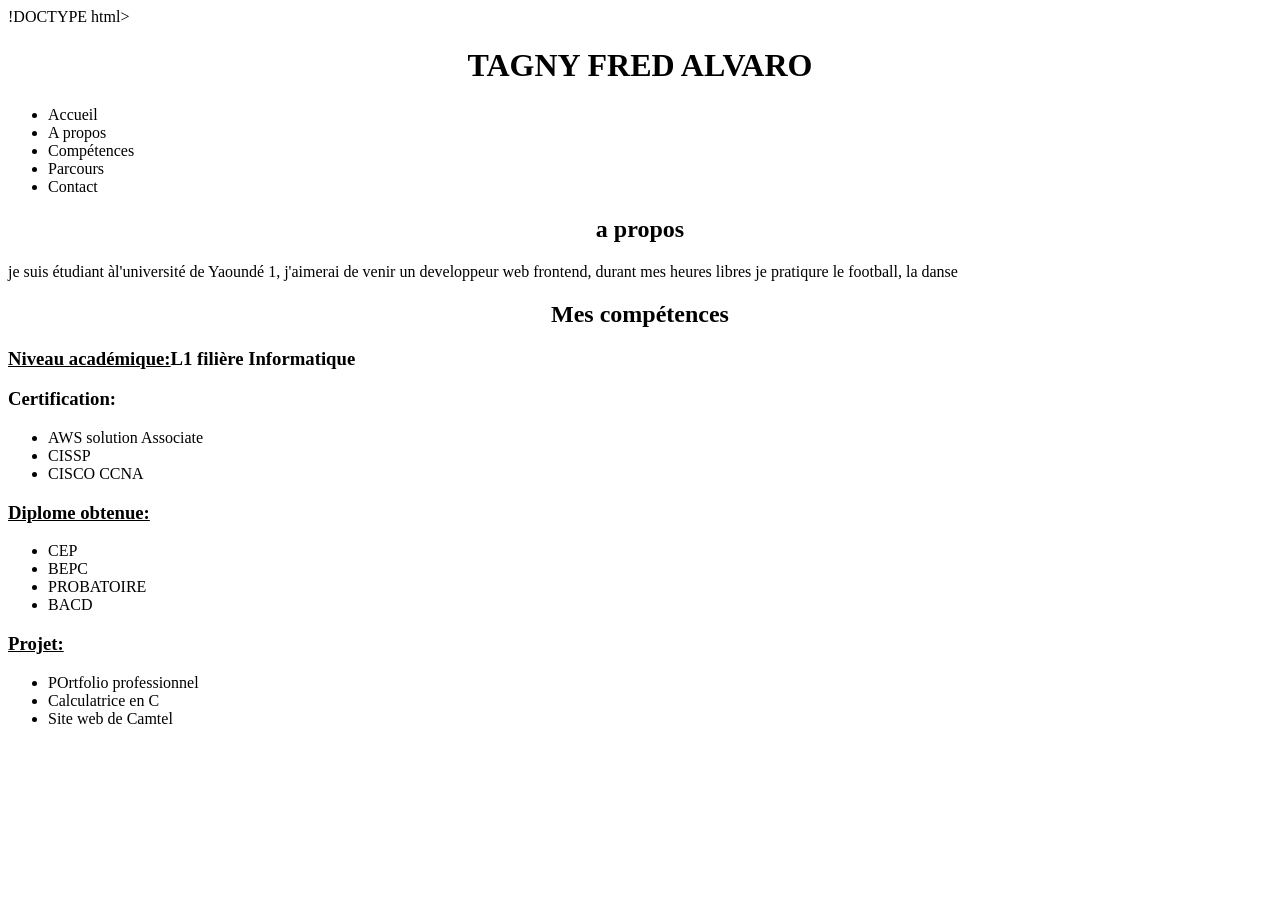
<file: index.html>
!DOCTYPE html>
<html lang="en">
<head>
    <meta charset="UTF-8">
    <meta name="viewport" content="width=device-width, initial-scale=1.0">
    <title>portfolio HTML</title>
</head>
<body>

    <header>
        <center><h1>TAGNY FRED ALVARO</h1></center>
    </header>
    <!--la partie navigation-->
    <nav>
        <ul>
          <li>Accueil</li>
          <li>A propos</li>
          <li>Compétences</li>
          <li>Parcours</li>
          <li>Contact</li>
        </ul>
    </nav>
    <!--Section a propos-->
    <section>
        <center><h2>a propos</h2></center>
        <p>je suis étudiant àl'université de Yaoundé 1, j'aimerai de venir un developpeur web frontend, durant mes heures libres je pratiqure le football, la danse</p>
    </section>
    <!--section compétences-->
    <section>
        <center><h2>Mes compétences</h2></center>
        <h3><u>Niveau académique:</u>L1 filière Informatique</h3>
        <h3>Certification:</h3>
        <ul>
            <li>AWS solution Associate</li>
            <li>CISSP</li>
            <li>CISCO CCNA</li>
        </ul>
        <h3><u>Diplome obtenue:</u></h3>
        <ul>
            <li>CEP</li>
            <li>BEPC</li>
            <li>PROBATOIRE</li>
            <li>BACD</li>
            
        </ul>
        <h3><u>Projet:</u></h3>
        <ul>
            <li>POrtfolio professionnel</li>
            <li>Calculatrice en C</li>
            <li>Site web de Camtel</li>
        </ul>
    </section>
</body>
</html>
</file>
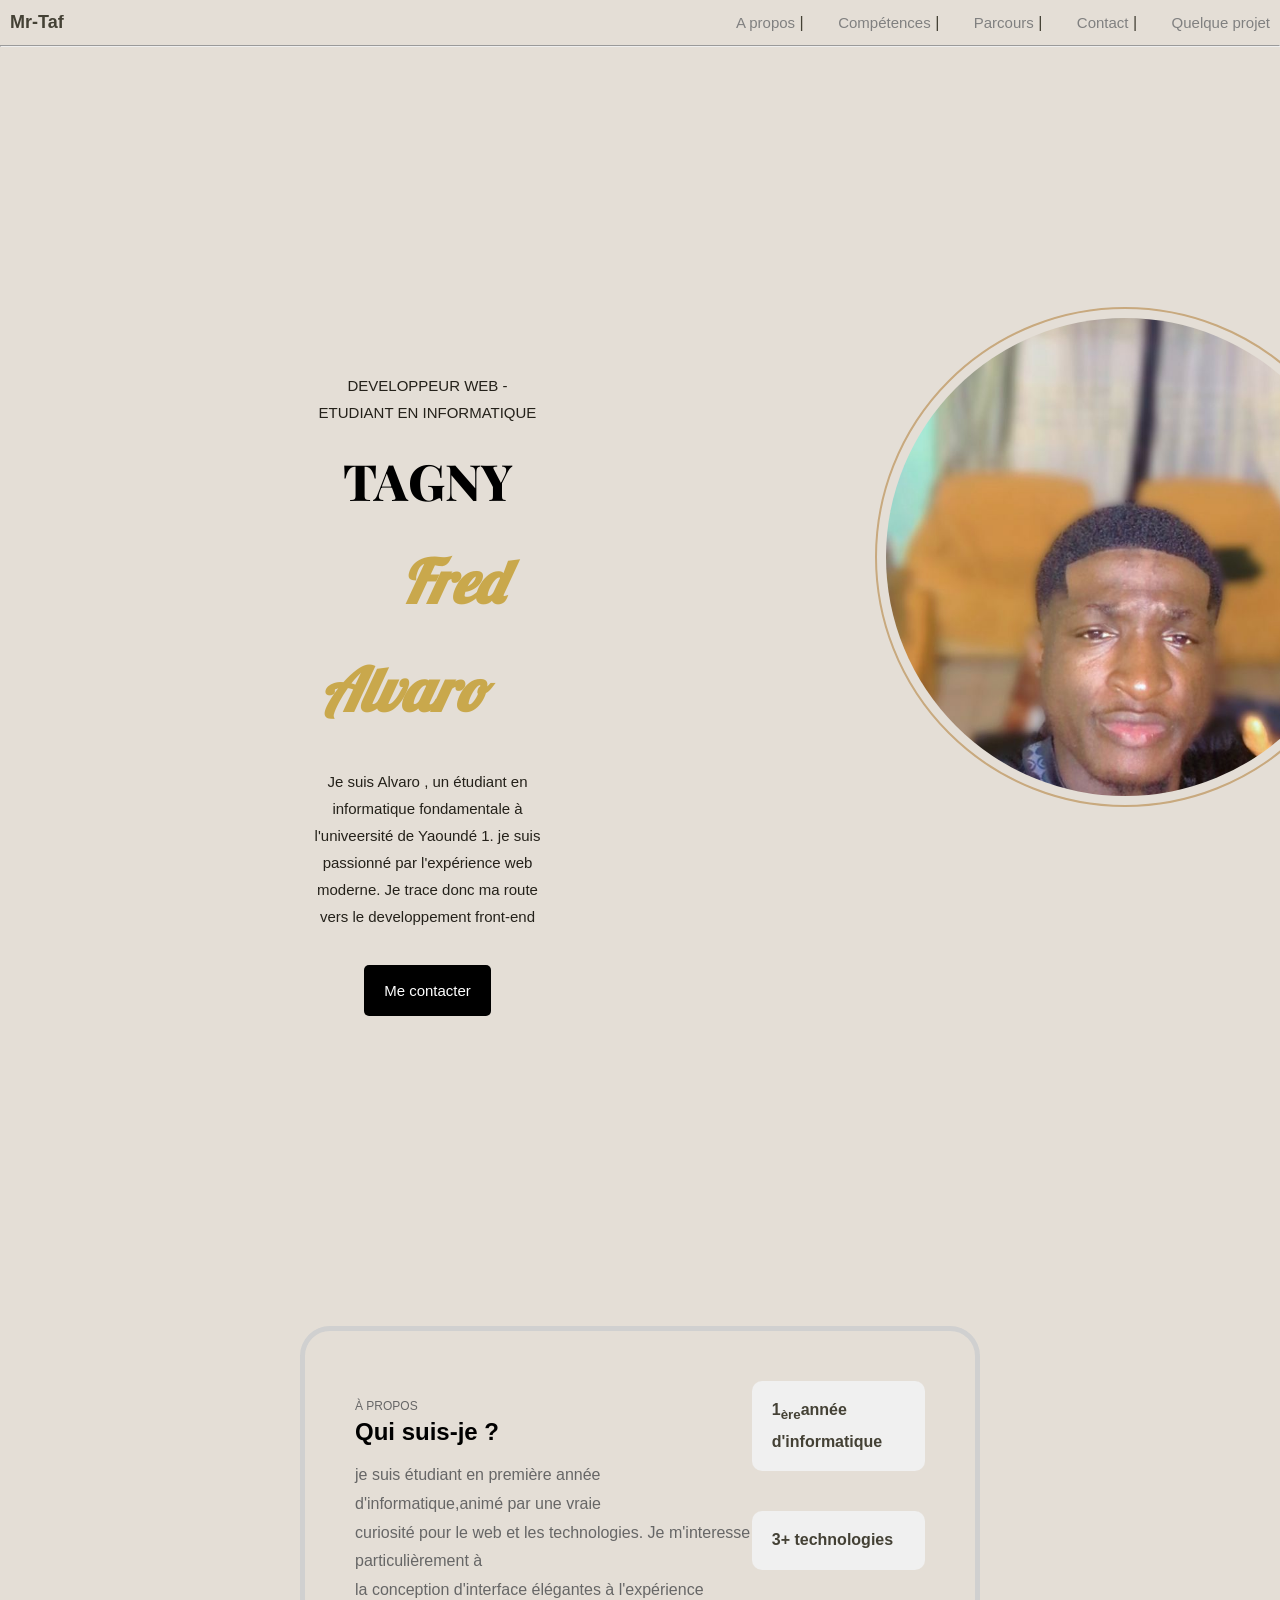
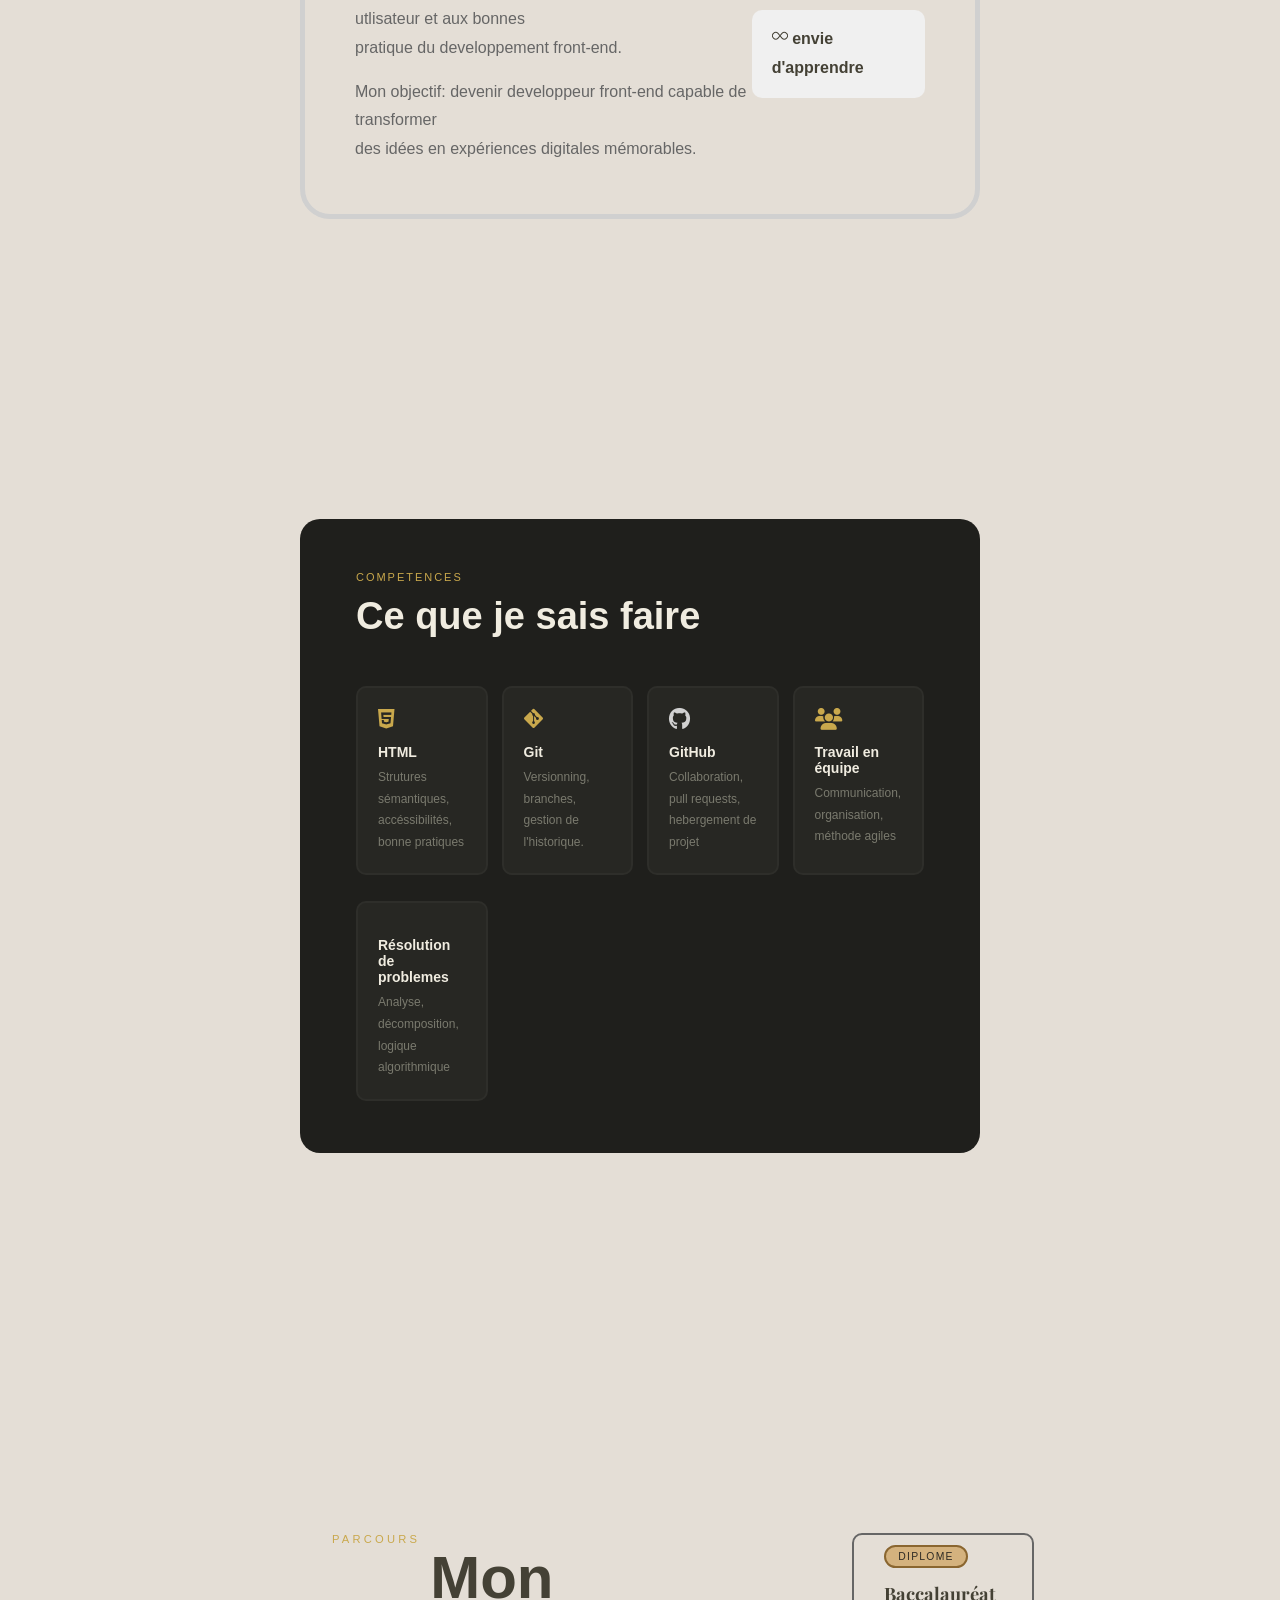
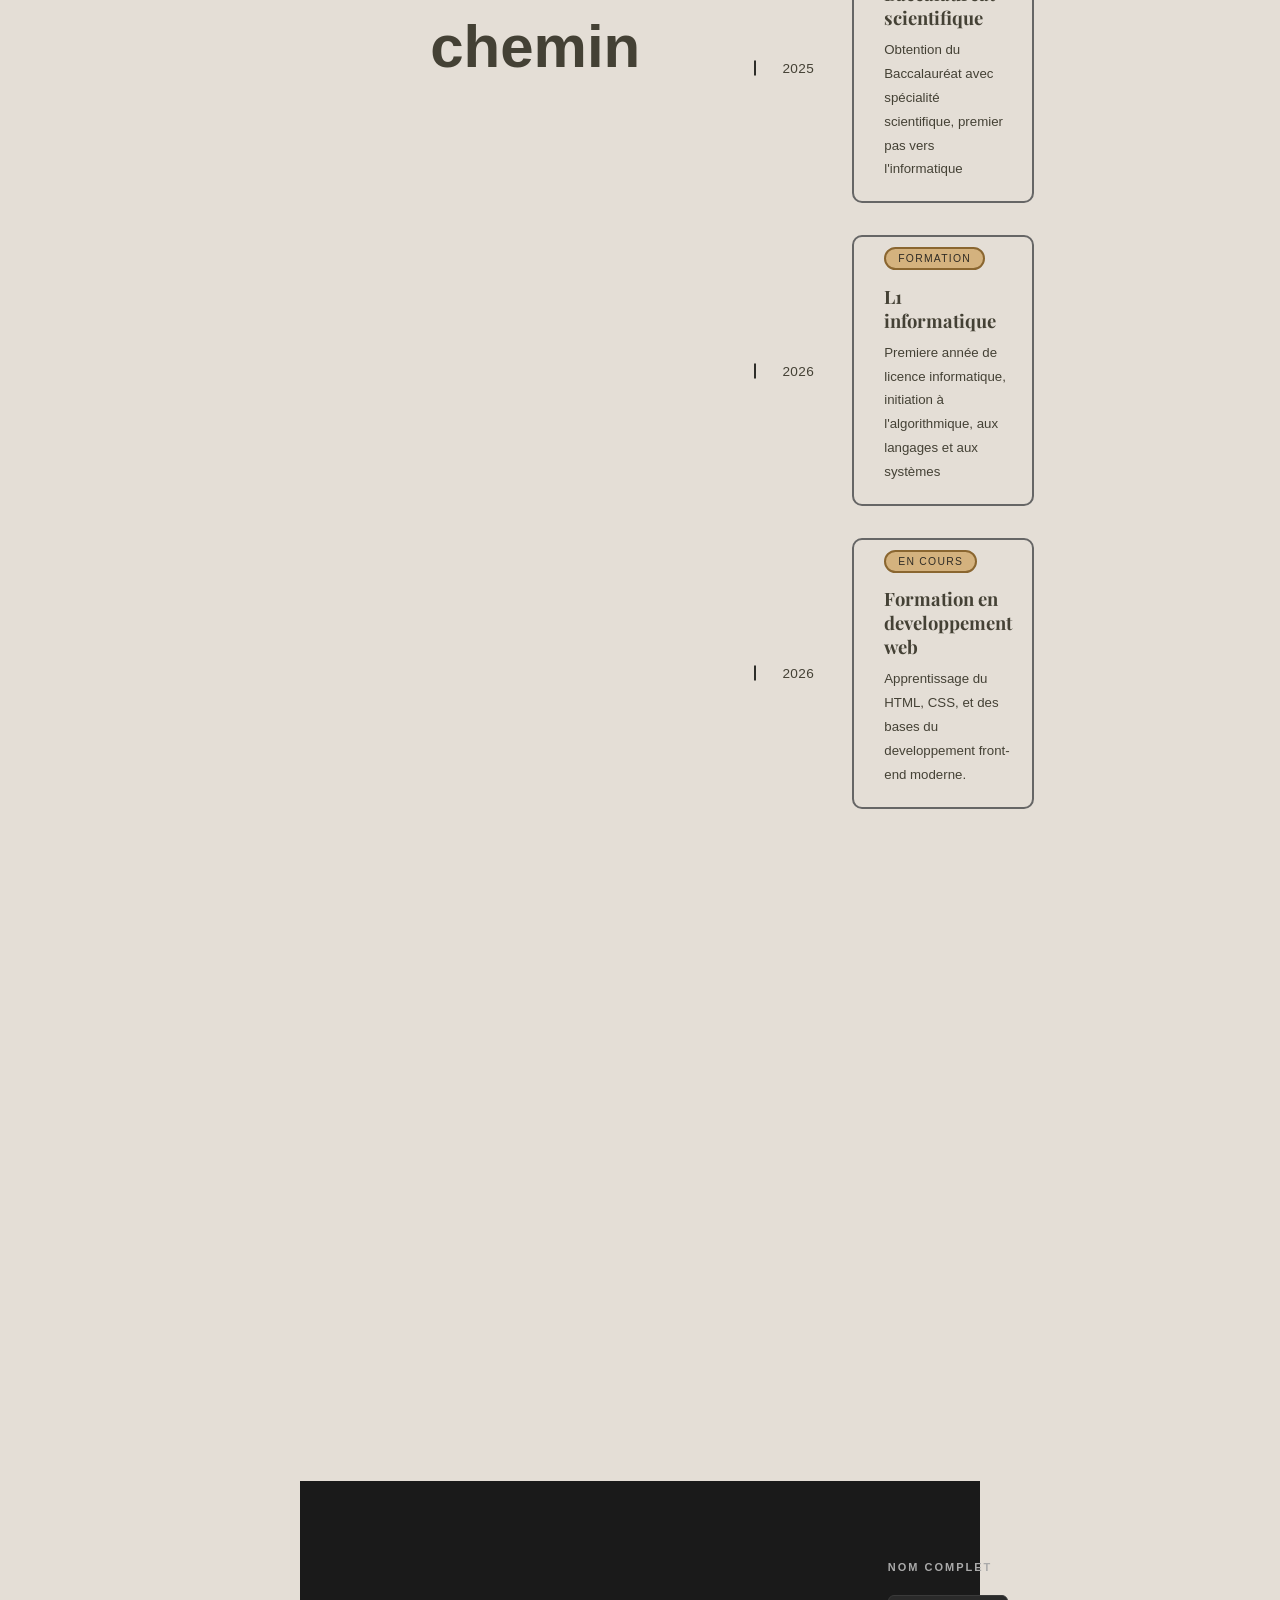
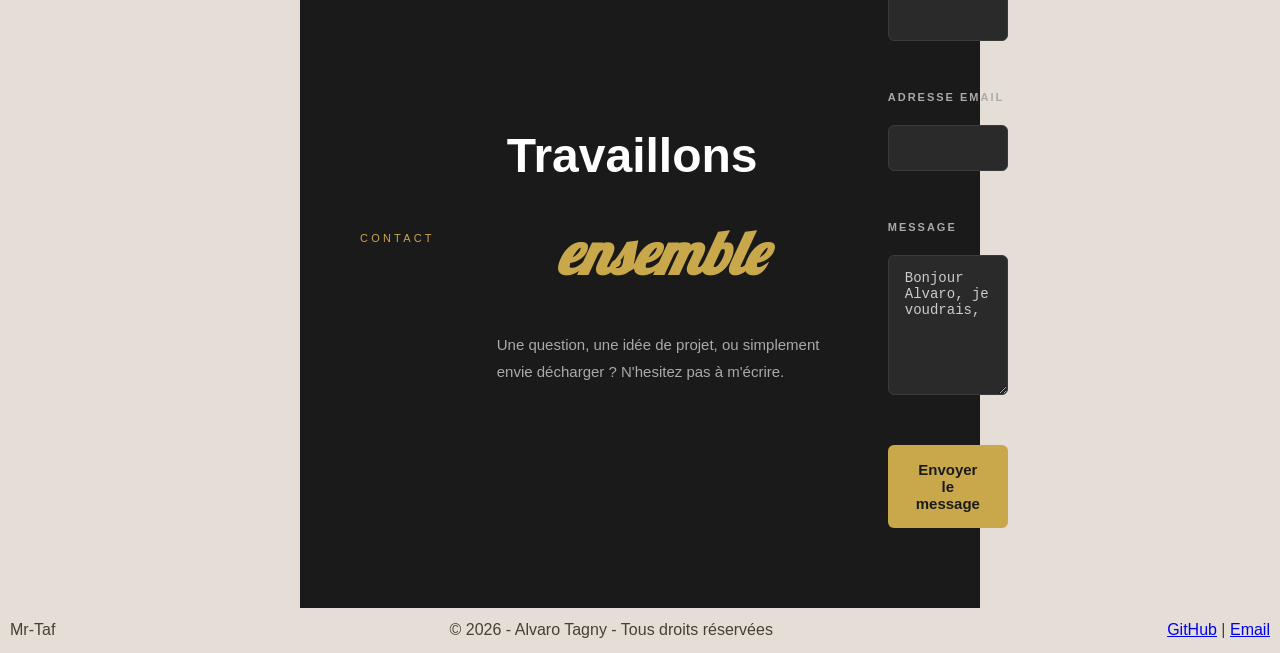
<file: new index.html>
<!DOCTYPE html>
<html lang="fr">
<head>
    <meta charset="UTF-8">
    <meta name="viewport" content="width=device-width, initial-scale=1.0">
    <title>Alvaro Tagny - Portfolio</title>
    <link rel="preconnect" href="https://fonts.googleapis.com">
    <link rel="preconnect" href="https://fonts.gstatic.com" crossorigin>
    <link href="https://fonts.googleapis.com/css2?family=Lobster&display=swap" rel="stylesheet">
    <link href="https://fonts.googleapis.com/css2?family=Playfair+Display:wght@600&family=Great+Vibes&display=swap" rel="stylesheet">
    <link rel="stylesheet" href="https://cdnjs.cloudflare.com/ajax/libs/font-awesome/6.5.0/css/all.min.css">
    <link rel="stylesheet" href="style.css">

</head>
<body>

        
    <nav class="container">
        <span class="logo">Mr-Taf</span>

        <div class="liens">
            <a href="#apropos" class="nav-link"> A propos</a> |
            <a href="competences" class="nav-link">Compétences</a> |
            <a href="parcours" class="nav-link">Parcours</a> |
            <a href="contact" class="nav-link">Contact</a> |
            <a href="projet_a_venir.html" class="nav-link">Quelque projet</a>
        </div>  
      
    </nav>
    <hr>
   
        

    <!--section header-->

    <header class="nav-bar">

    <div class="texte">
        <p class="coloration">Developpeur Web - Etudiant en informatique</p>
        <h1>
            <span class="nom">TAGNY </span>
            <br>
             <em>Fred Alvaro</em>
        </h1>
        
        <p>Je suis Alvaro , un étudiant en informatique fondamentale à l'univeersité de Yaoundé 1.
        je suis passionné par l'expérience web moderne. Je trace donc ma route vers le developpement front-end</p>

        <p><a href="#contact" class="button">Me contacter</a></p>
    </div>

        <div class="">
          <img src="moi.jpeg" alt="ma photo" width="500" height="500" class="image">
        </div>

    </header>

    <!--section principal-->

    <main>

    <!--section a propos-->

    <section id="A propos" class="about">

        <div class="about-text">

            <p class="coloration">À propos</p>

            <h2 style="color: black;">Qui suis-je ?</h2>

            <p>je suis étudiant en première année d'informatique,animé par une vraie <br>
               curiosité pour le web et les technologies. Je m'interesse particulièrement à <br>
               la conception d'interface élégantes à l'expérience utlisateur et aux bonnes <br>
                pratique du developpement front-end.
            </p>
            <p>
            Mon objectif: devenir developpeur front-end capable de transformer  <br>
            des idées en expériences digitales mémorables.
            </p>
        </div>

        <div class="about-stat">
            
            <article class="stat">
                <p>1<sub>ère</sub>année d'informatique</p>
            </article>

            <article class="stat">
                <p>3+ technologies</p>
            </article>

            <article class="stat">
                <p>
                    <svg xmlns="http://www.w3.org/2000/svg" width="16" height="16" fill="currentcolor" class="bi bi-ininity" viewBox="0 0 16">
                        <path d="M5.68 5.792 7.345 7.75 5.681 9.708a2.75 2.75 0 1 1 0-3.916ZM8 6.978 6.416 5.113l-.014-.015a3.75 3.75 0 1 0 0 5.304l.014-.015L8 8.522l1.584 1.865.014.015a3.75 3.75 0 1 0 0-5.304l-.014.015zm.656.772 1.663-1.958a2.75 2.75 0 1 1 0 3.916z"/>

                    </svg>
                    envie d'apprendre
                </p>
            </article>
           
        </div>

    </section>
    <!--section compétences-->
    <section id="Compétences" class="competences">

        <h3>COMPETENCES</h3>

        <h2>
            Ce que je sais faire
        </h2>
      <div class="stats-grid">

        <article class="stats">
            <i class="fa-brands fa-html5"></i>
            <h3>HTML</h3>
            <p>Strutures sémantiques, accéssibilités, bonne pratiques</p>
        </article>

        <article class="stats">
            <i class="fa-brands fa-git-alt"></i>
            <h3>Git</h3>
            <p>Versionning, branches, gestion de l'historique.</p>
        </article>

        <article class="stats">
            <i class="fa-brands fa-github"></i>
            <h3>GitHub</h3>
            <p>Collaboration, pull requests, hebergement de projet</p>
        </article>

        <article class="stats">
            <i class="fa-solid fa-users"></i>
            <h3>Travail en équipe</h3>
            <p>Communication, organisation, méthode agiles</p>
        </article>

        <article class="stats">
            <i class="fa-solid fa-lighbulb"></i>
            <h3>Résolution de problemes</h3>
            <p>Analyse, décomposition, logique algorithmique</p>
        </article>

      </div>  
    </section>

    <!--section parcours-->

    <section id="Parcours" class="roat">

        <h3 class="label">PARCOURS</h3>

        <h1><span class="">Mon chemin</span></h1>

        <div class="timeline">

        <div class="timeline-item">

            <span class="year"> 2025</span>

            <div class="dot"></div>
            <div class="card">

               <span class="badge">DIPLOME</span>

               <h3>Baccalauréat scientifique</h3>
               <p>Obtention du Baccalauréat avec spécialité scientifique, premier pas vers l'informatique</p>
            </div>
        </div>

        <div class="timeline-item">

            <span class="year">2026</span>

            <div class="dot"></div>
            <div class="card">

                <span class="badge">FORMATION</span>

                <h3>L1 informatique</h3>
                <p>Premiere année de licence informatique, initiation à l'algorithmique, aux langages et aux systèmes</p>
            </div>
        </div>

        <div class="timeline-item">
            <span class="year">2026</span>

            <div class="dot"></div>
            <div class="card">
 
               <span class="badge">EN COURS</span>

               <h3>Formation en developpement web</h3>
               <p>Apprentissage du HTML, CSS, et des bases du developpement front-end moderne.</p>
            </div>
        </div>

        </div>
    </section>
    <!--section contacter-->
    <section id="contacter" class="phone">

        
        <h3 class="label-1">CONTACT</h3>

        <div class="phone-label">

            <h1>Travaillons  <br>
                  <em>ensemble</em>
            </h1>
            
            <p>Une question, une idée de projet, ou simplement envie 
                    décharger ? N'hesitez pas à m'écrire.
            </p>
        </div>

        <form class="form">
            <label for="name">Nom complet </label>
            <input type="text" id="name">
            <br>
            <label for="email">Adresse Email </label>
            <input type="email" id="email">
            <br>
            <label>MESSAGE</label>
            <textarea name="message" id="message">Bonjour Alvaro, je voudrais, </textarea>
            <br>
            <button type="submit">Envoyer le message</button>
        </form>
    </section>

   </main>
   <!--footer-->
   <footer class="container">
       <span>Mr-Taf</span>
       <p>&copy; 2026 - Alvaro Tagny - Tous droits réservées</p>
       <p>
        <a href="https://github.com/alvarotagny18-hash" target="_blank">GitHub</a> |
        <a href="alvarotagny18@gmail.com">Email</a>
       </p>
   </footer>
</body>
</html>
</file>
<file: style.css>
.container  {
    display: flex;
    flex-direction: row;
    align-items:center;
    justify-content:space-between ;
    text-align: center;
    height: 5vh;
    background-color: #e4ded6;
    margin-left:10px;
    margin-right:10px;
   
    
}

.container liens {
    display: flex;
    gap: 20px;
}

.nav-link {
    text-decoration: none;
    color: gray;
    font-size: 15px;
    margin-left: 30px;
}

a:hover {
    color: #666;
    background-color: #d4b27e;
    padding: 20px;
    transition: 1s;
}

.logo {
    font-size: 18px;
    font-weight: bold;
    
}

body {
    color: #444135;
    font-family: Arial, sans-serif;
    background-color: #e4ded6;
}

.nav-bar {
    display: flex;
    justify-content: space-between;
    text-align: center;
    padding: 10px;
}

.texte {
    max-width: 800px;
    margin: 300px;  
}

.texte>h1 {
    font-size: 48px;
    font-weight: 800;
    color: #ffffff;
    line-height: 1.8;
    margin-bottom: 24px;
}

.texte>h1>em {
    color: #c9a84c;
    font-style: italic;
    font-weight: 700;
}

.texte>p {
    color: #24211a;
    font-size: 15px;
    line-height: 1.8;
    margin-top: 15px;
}

.coloration {
    color: #c8a97e;
    font-size: 12px;
    text-transform: uppercase;
}

h1 {
    font-size: 60px;
    margin: 10px ;
}

h1 em {
    font-family: "Lobster", sans-serif;
    font-weight: 400;
    font-style: normal;
    font-size: 60px;
    margin: 50px;
}

.button {
    display: inline-block;
    margin-top: 20px;
    padding: 12px 20px;
    background-color: black;
    color: white;
    text-decoration: none;
    border-radius: 5px;
}

.image {
    
    border-radius: 50%;
    object-fit: cover;
    border: 2px solid #c8a97e;
    padding: 9px;
    margin-left: 30px;
    margin-right: 250px;
    margin-top: 250px;
}

.lobster-regular {
  font-family: "Lobster", sans-serif;
  font-weight: 400;
  font-style: normal;
}

p {
    line-height: 1.8;
}

.nom {
    font-family: 'Playfair Display', sans-serif;
    font-size: 50px;
    color: black;
}

.about {
    display: flex;
    justify-content: space-between;
    align-items: flex-start;
    padding: 50px;
    font-family: Arial, sans-serif;
    border: #d0d0d0 solid 5px;
    margin-left: 300px;
    margin-right: 300px;
    
    border-radius: 30px;
    
}

.stat {
    background-color: #f0f0f0;
    padding: 15px 20px;
    border-radius: 10px;
    font-weight: bold;
    text-align:left;
}

.about-stat {
    display: flex;
    flex-direction: column;
    gap: 40px;
    
   
}

.about-text {
    max-width: 100%;
   
    
}
.about-text p {
    margin-top: 15px;
    color: #666;
}

.competences {
    color: #f0f0f0;
    background-color: #1f1f1c;
    margin: 300px;
    padding: 52px 56px;
    display: grid;
    border-radius: 20px;

}

.competences>h2 {
    font-size: 38px;
    color: #f0ece0;
    margin-bottom: 36px;
    font-weight: 700;
}

.competences>h3 {
    font-size: 11px;
    font-weight: 500;
    letter-spacing: 0.18em;
    text-transform: uppercase;
    color: #c9a84c;
    margin-bottom: 12px;
}
.stats {
    border:#2e2e2a solid 2px;
    border-radius: 10px;
    padding: 20px  20px 20px;
    margin-top: 12px;
    background-color: #272723;
    transition: border-color 0.25s, transform 0.2s;
}

.stats h3 {
    font-size: 14px;
    font-weight: 600;
    color: #f0ece0;
    margin-bottom: 7px;
}

.stats p {
    font-size: 12px;
    color: #7a7a6e;
    line-height: 1.8;
}

.stats-grid {
    display: grid;
    grid-template-columns: repeat(4,1fr);
    gap: 14px;
}

.stats i {
    font-size: 22px;
    color: #c9a84c;
    margin-bottom: 14px;
    display: block;
}

.stats .fa-github {
    color: #d0d0d0;
}

#contacter {
    background-color: #1a1a1a;
    display: flex;
    align-items: center;
    justify-content: space-between;
    padding: 80px 60px;
    gap: 60px;
    min-height: 500px;
    margin-left: 300px;
    margin-right: 300px;
}

.label {
    font-size: 11px;
    font-weight: 500;
    letter-spacing: 0.18em;
    text-transform: uppercase;
    color: #c9a84c;
    margin-bottom: 12px;
}

#contacter .label {
  color: #c9a84c;
  font-size: 11px;
  font-weight: 700;
  letter-spacing: 3px;
  text-transform: uppercase;
  margin-bottom: 16px;
}

.phone-label {
    flex: 2;
    max-width: 400px;
    padding: 2px;
}

.phone-label h1{
    font-size: 48px;
    font-weight: 800;
    color: #ffffff;
    line-height: 1.8;
    margin-bottom: 24px;
}

.label-1 {
    font-size: 11px;
    font-weight: 500;
    letter-spacing: 0.18em;
    text-transform: uppercase;
    color: #c9a84c;
    margin-bottom: 12px;
}

.phone-label h1 em {
    color: #c9a84c;
    font-style: italic;
    font-weight: 700;
}

.phone-label p {
    color: #aaaaaa;
    font-size: 15px;
    line-height: 1.8;
}

.form {
    flex: 1;
    max-width: 480px;
    display: flex;
    flex-direction: column;
    gap: 16px;
}

.form label {
  color: #aaaaaa;
  font-size: 11px;
  font-weight: 700;
  letter-spacing: 2px;
  text-transform: uppercase;
  margin-bottom: 6px;
  display: block;
}

.form input[type="text"],
.form input[type="email"],
.form textarea {
  width: 100%;
  background-color: #2a2a2a;
  border: 1px solid #3a3a3a;
  border-radius: 6px;
  color: #cccccc;
  font-size: 14px;
  padding: 14px 16px;
  outline: none;
  transition: border-color 0.2s;
  box-sizing: border-box;
}

.form input[type="text"]::placeholder,
.form input[type="email"]::placeholder,
.form textarea::placeholder {
  color: #555555;
}

.form input[type="text"]:focus,
.form input[type="email"]:focus,
.form textarea:focus {
  border-color: #c9a84c;
}

.form textarea {
  height: 140px;
  resize: vertical;
}

.form button[type="submit"] {
  background-color: #c9a84c;
  color: #1a1a1a;
  font-size: 15px;
  font-weight: 700;
  border: none;
  border-radius: 6px;
  padding: 16px 28px;
  cursor: pointer;
  align-self: flex-start;
  transition: background-color 0.2s, transform 0.1s;
}

.form button[type="submit"]:hover {
  background-color: #e0bc6a;
  transform: translateY(-1px);
}
.label-1 {
    text-transform: uppercase;
    font-weight: 400;
    margin-bottom: 0.8rem;
    letter-spacing: 0.2rem;
    color: #c9a84c;
    padding-bottom: 0.3rem;
    padding-top: 0.3rem;
}
.roat {
    display: flex;
    justify-content: space-between;
    max-width: 900px;
    padding:5rem 2rem 40rem ;
    margin-left: 300px;
    margin-right: 300px;
    
}
.label {
    font-size: 0.7rem;
    text-transform: uppercase;
    font-weight: 400;
    margin-bottom: 0.8rem;
    letter-spacing: 0.2rem;
}

.timeline-item:nth-child(1) { animation-delay: 0.1s; }
.timeline-item:nth-child(2) { animation-delay: 0.25s; }
.timeline-item:nth-child(3) { animation-delay: 0.4s; }

.year {
      position: absolute;
      left: -100px;
      top: 50%;
      transform: translateY(-50%);
      font-size: 0.85rem;
      font-weight: 400;
      color: var(--text-light);
      letter-spacing: 0.03em;
      width: 60px;
      text-align: right;
      border-left: #2e2e2a solid 2px;

}

.dot {
      position: absolute;
      left: -29px;
      top: 50%;
      transform: translateY(-50%);
      width: 10px;
      height: 10px;
      border-radius: 50%;
      border: 2px solid var(--gold);
      background: var(--bg);
}

.badge {
      display: inline-block;
      padding: 0.25rem 0.75rem;
      border: #8a6630 solid 2px;
      border-radius: 999px;
      font-size: 0.65rem;
      font-weight: 500;
      letter-spacing: 0.12em;
      text-transform: uppercase;
      background: var(--gold-bg);
      background-color: #d4b27e;
      color: rgb(48, 44, 37);
      margin-bottom: 0.9rem;
}

.card h3 {
      font-family: 'Playfair Display', serif;
      font-size: 1.15rem;
      font-weight: 700;
      color: var(--text);
      margin-bottom: 0.5rem;
      line-height: 1.3;
}

.card  p {
    font-size: 0.83rem;
    color: var(--text-light);
    line-height: 1.8;
}


.timeline-item {
    position: relative;
    margin-bottom: 2rem;
    border: #666 solid 2px;
    border-radius: 10px;
    margin-left:2px ;
    padding: 10px 20px 20px 30px;
    
}

.timeline {
    position: relative;
    padding-left: 200px;
    display: flex;
    flex-direction: column;
    
}

.timeline::before {
    content: '';
    position: absolute;
    left: 72px;
    top: 14px;
    bottom: 14px;
    width: 1px;
    background: linear-gradient(to bottom, var(--gold-light), var(--gold-light));
}

*, *::before, *::after {
    box-sizing: border-box;
    margin: 0;
    padding: 0;
}

@media  (max-width: 1500px) {
    body {
        width: 100%;
    }
}

@media  (max-height: 1500px) {
    body {
        height: 100%;
    }
}

.container>footer {
    background-color:#24211a;
    color: #8a6630;
    
}

:root {
    --background-color:#0f0f0f;
    --hero-color:#2a2a2a;
    --primary-color:#00ab67;
}
</file>
